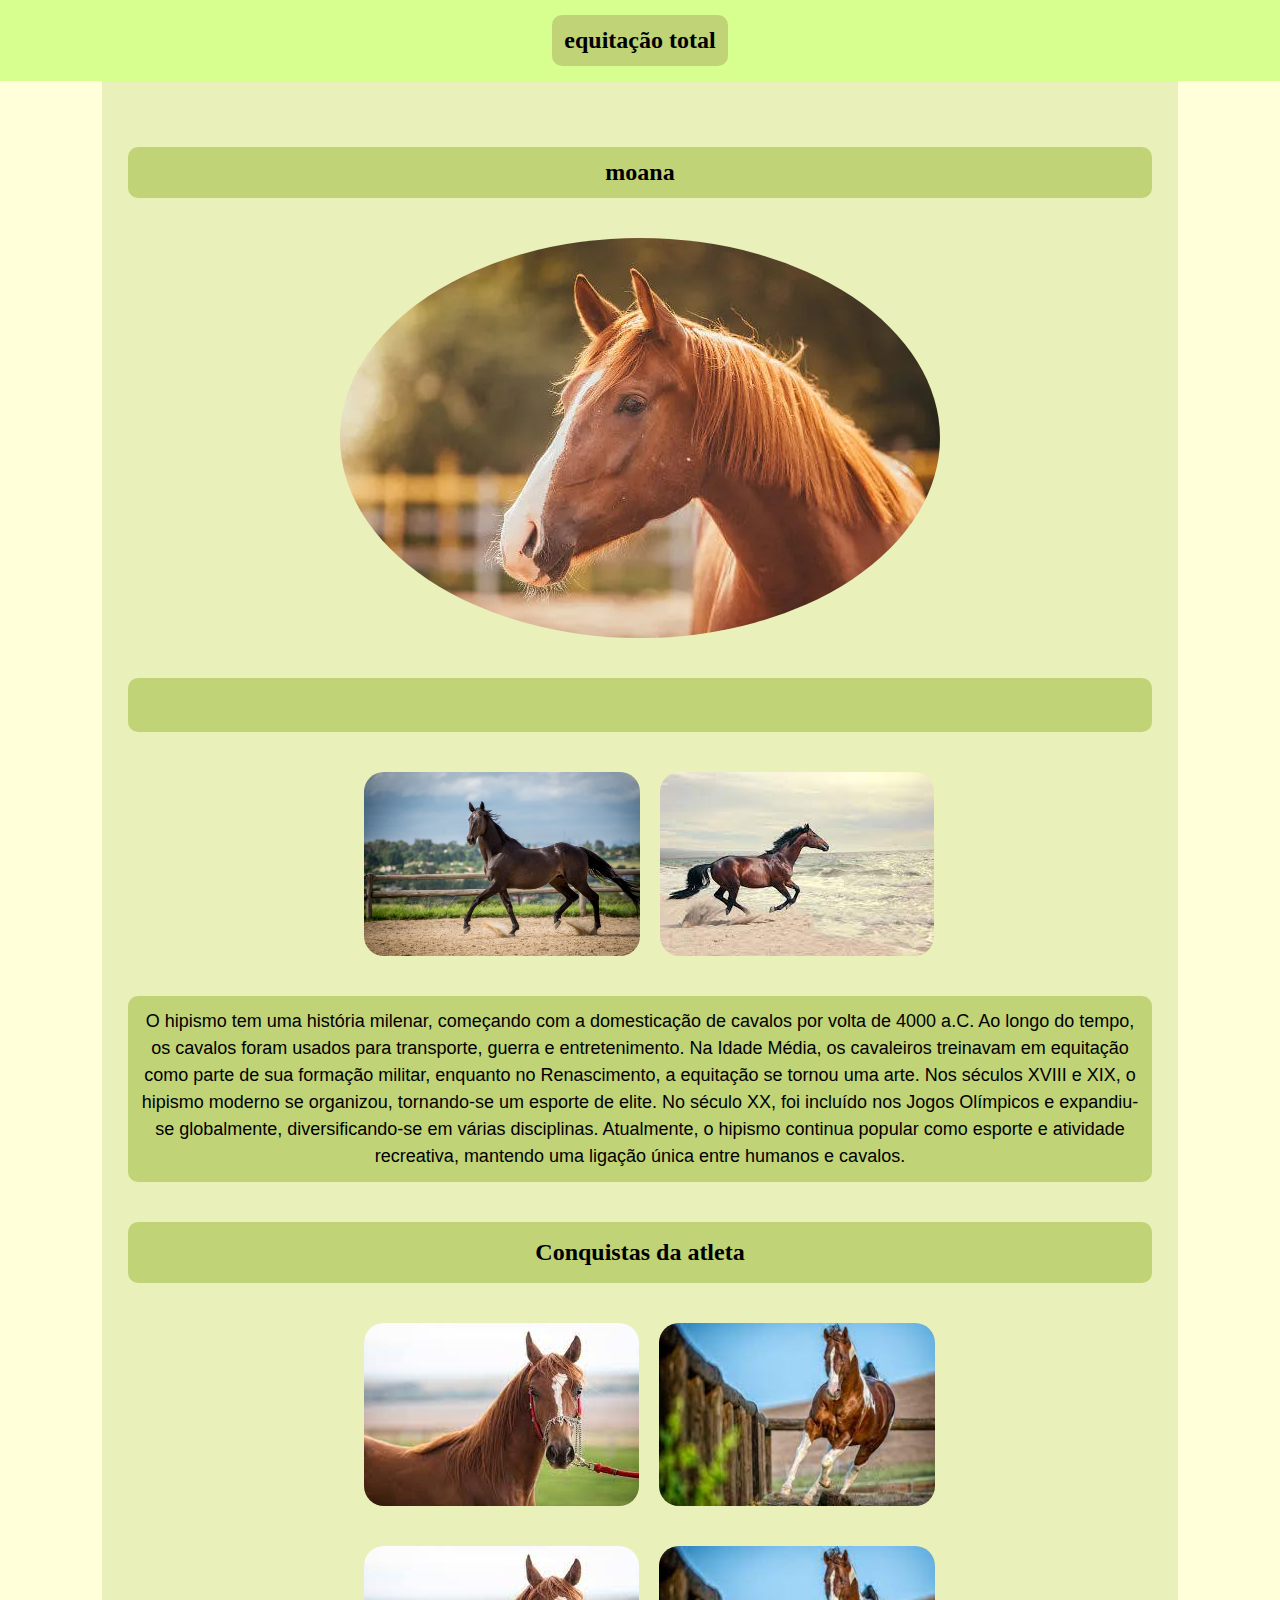
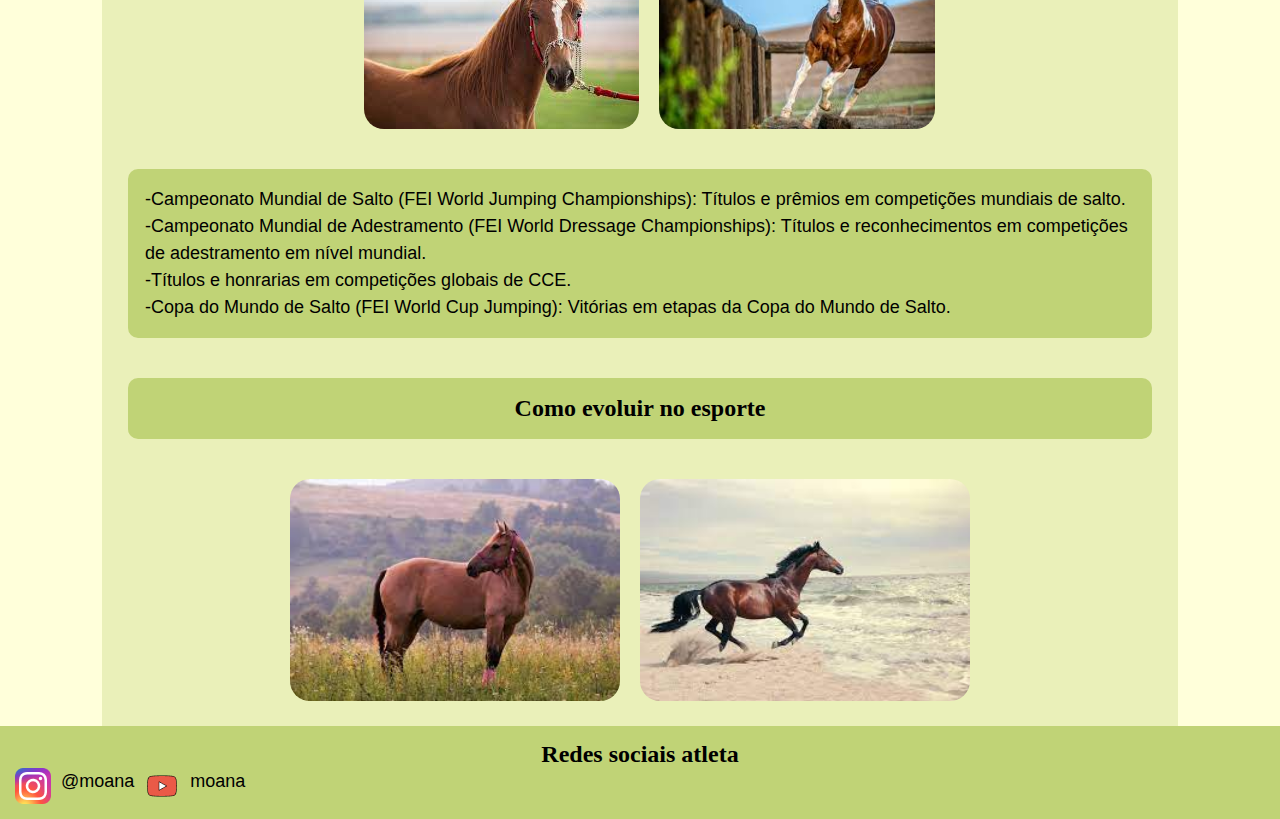
<file: index.html>
<!DOCTYPE html>
<html lang="pt-br">

<head>
  <meta charset="UTF-8">
  <meta http-equiv="X-UA-Compatible" content="IE=edge">
  <meta name="viewport" content="width=device-width, initial-scale=1.0">
  <link rel="stylesheet" href="index.css">
  <title>horse</title>
</head>

<body>
  <header>
    <div class="box">
      <h2>equitação total</h2>
    </div>
  </header>
  <main>
    <div class="libe">
      <h2>moana</h2>
    </div>
    <div class="blind">
      <img id="img_redonda" src="./img/cavalo.webp" alt="minha imagem">
    </div>
    <div class="lin"></div>
    <div class="imagen-container"></div>
    <div class="dod">
      <img class="py" src="./img/Thoroughbred.jpg" alt="">
      <img class="py" src="./img/download.jfif" alt="">
    </div>
    <div>
      <p class="gym">
        O hipismo tem uma história milenar, começando com a domesticação de cavalos por volta de 4000 a.C. Ao longo do
        tempo, os cavalos foram usados para transporte, guerra e entretenimento. Na Idade Média, os cavaleiros treinavam
        em equitação como parte de sua formação militar, enquanto no Renascimento, a equitação se tornou uma arte. Nos
        séculos XVIII e XIX, o hipismo moderno se organizou, tornando-se um esporte de elite. No século XX, foi incluído
        nos Jogos Olímpicos e expandiu-se globalmente, diversificando-se em várias disciplinas. Atualmente, o hipismo
        continua popular como esporte e atividade recreativa, mantendo uma ligação única entre humanos e cavalos.</p>
    </div>
    <div class="due">
      <h2>Conquistas da atleta</h2>
    </div>
    <div class="ed">
      <img class="py" src="./img/download (1).jfif" alt="">
      <img class="py" src="./img/download (2).jfif" alt="">
    </div>
    <div class="tr">
      <img class="py" src="./img/download (1).jfif" alt="">
      <img class="py" src="./img/download (2).jfif" alt="">
    </div>
    <div class="pl">
      <p> -Campeonato Mundial de Salto (FEI World Jumping Championships):
        Títulos e prêmios em competições mundiais de salto.</p>

      <p> -Campeonato Mundial de Adestramento (FEI World Dressage Championships):
        Títulos e reconhecimentos em competições de adestramento em nível mundial.</p>

      <p> -Títulos e honrarias em competições globais de CCE.</p>

      <p> -Copa do Mundo de Salto (FEI World Cup Jumping):
        Vitórias em etapas da Copa do Mundo de Salto.</p>
    </div>
    <div class="io">
      <h2>Como evoluir no esporte</h2>
    </div>
    <div class="wo">
      <img class="py" src="./img/download (5).jfif" alt="">
      <img class="py" src="./img/download.jfif" alt="">
    </div>
  </main>
  <footer>
    <h2 class="op" >Redes sociais atleta</h2>
    <div class="foot-home">
      <img src="./img/instagram icon.png" alt="">
      <p>@moana</p>
      <img class="ço" src="./img/youtube icon.png" alt="">
    <p>moana</p>
    </div>
  </footer>
</body>

</html>
</file>
<file: index.css>
*{
    margin: 0;
    padding: 0;
}

body{
    background-color:#ffffda;
    margin: 0;
    padding: 0;
    box-sizing: border-box;
}

header{
    background-color:#d7ff8f;
    color: black;
    padding: 15px;
    text-align: center;
    box-sizing: border-box;
    width: 100%;
}

main{
    width: 80%;
    max-width: 1200px;
    margin: 0 auto;
    padding: 2%;
    background-color: #eaf0b9 ;
}
.libe{
    margin-top: 40px;
    text-align: center;
    border: 2px solid #c0d376;
    padding: 10px;
    background-color:#c0d376;
    border-radius: 10px;
}

 .box{
     display: inline-block;
     border: 2px solid #c0d376;
     padding: 10px;
     background-color: #c0d376;
     border-radius: 10px;
 }
.blind{
    display: flex;
    align-items: center;
    justify-content: center;
    margin-top: 40px;
    border-radius: 10px;
}
#img_redonda{
    height: 50%;
    height: 50%;
    border-radius: 50%;
}
.lin{
    border: 2px solid #c0d376;
    padding: 25px;
    background-color: #c0d376;
    margin-top: 40px;
    border-radius: 10px;
}
.image-container {
    display: inline-block;
    margin: 10px;
}

.dod{
    margin: 0 auto;
    width: 553px;
    display: flex;
    justify-content: space-between;
    margin-top: 40px;
    
    
}

p{
    font-size: 20px;
    font-family: sans-serif;
    text-align: left;
    line-height: 1.5;
}

.gym{
    margin-top: 40px;
    display: inline-block;
    border: 2px solid #c0d376;
    padding: 10px;
    background-color: #c0d376;
    text-align: center;
    border-radius: 10px;
 }
 .due{
     text-align: center;
     margin-top: 15px;
     border: 2px solid #c0d376;
    padding: 15px;
    background-color: #c0d376;
    margin-top: 40px;
    border-radius: 10px;
 }
 .ed{
    margin: 0 auto;
    width: 553px;
    display: flex;
    justify-content: space-between;
    margin-top: 40px;
 }
.et{
    width: 50%;
}
.tr{
    margin: 0 auto;
    width: 553px;
    display: flex;
    justify-content: space-between;
    margin-top: 40px;
}

.pl{
    text-align: center;
    margin-top: 15px;
    border: 2px solid #c0d376;
    padding: 15px;
    background-color: #c0d376;
    margin-top: 40px;
    border-radius: 10px;
}
.io{
    text-align: center;
    margin-top: 15px;
    border: 2px solid #c0d376;
    padding: 15px;
    background-color: #c0d376;
    margin-top: 40px;
    border-radius: 10px;
}
.wo{
    margin: 0 auto;
    width: 700px;
    display: flex;
    justify-content: space-between;
    margin-top: 40px;
}
.foot-home{
    display: flex;
    align-items: flex-start;
    gap: 10px;
   
}
.uy{
    width: 50%;
}

p{
    font-family: sans-serif;
    font-size: 18px;
    align-items: center;
}

.py {
    width: 50%;
    border-radius: 20px;
    margin-right: 20px;
}
footer{
    background-color:#c0d376;
    color: black;
    padding: 15px;
}
.op{
    text-align: center;
}
.oi{
    width: 300px;
    height: auto;
    float: left;
    margin-right: 20px;
}
</file>
